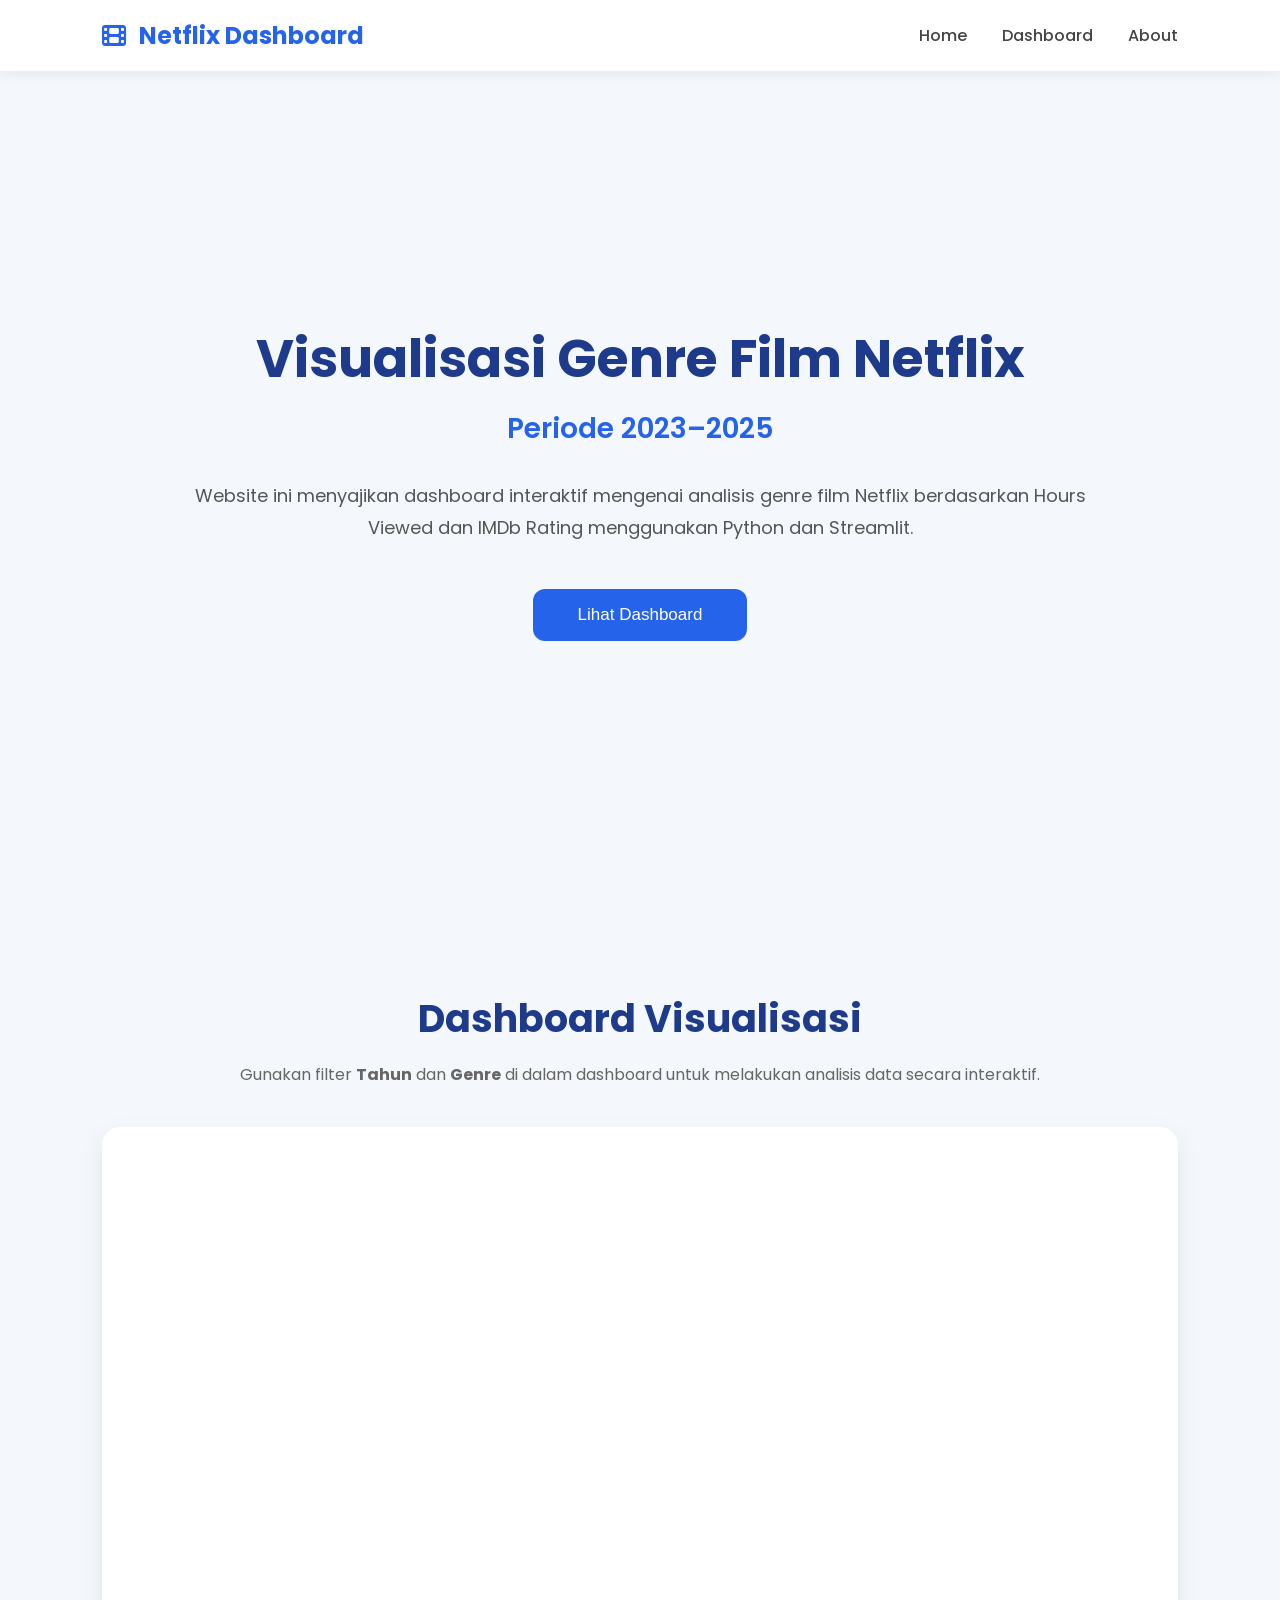
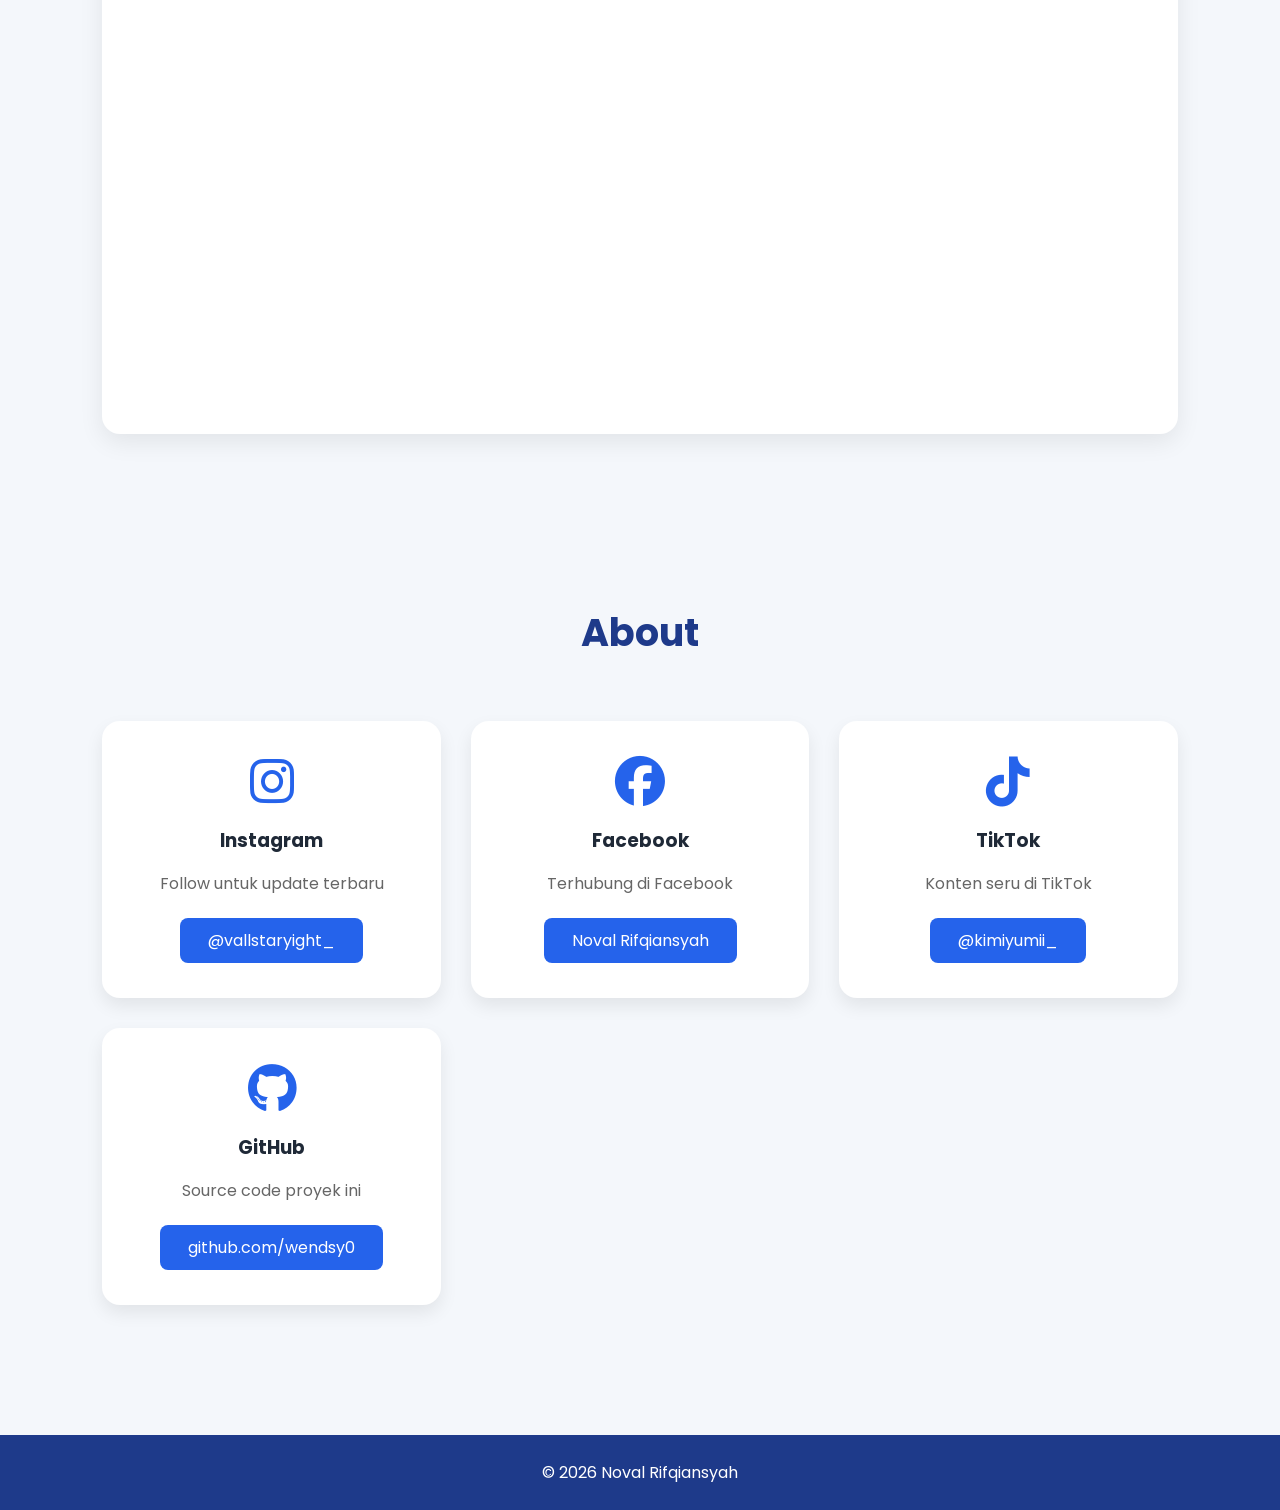
<file: Index.html>
<!DOCTYPE html>
<html lang="id">

<head>
  <meta charset="UTF-8">
  <meta name="viewport" content="width=device-width, initial-scale=1.0">
  <title>Visualisasi Genre Film Netflix</title>
  <link rel="stylesheet" href="Style.css">
  <link rel="preconnect" href="https://fonts.googleapis.com">
  <link href="https://fonts.googleapis.com/css2?family=Poppins:wght@300;400;500;600;700&display=swap" rel="stylesheet">
  <link rel="stylesheet" href="https://cdnjs.cloudflare.com/ajax/libs/font-awesome/6.6.0/css/all.min.css">
</head>

<body>

  <nav>
    <div class="logo">
      <i class="fa-solid fa-film"></i>
      Netflix Dashboard
    </div>
    <ul>
      <li><a href="#home">Home</a></li>
      <li><a href="#dashboard">Dashboard</a></li>
      <li><a href="#platform">About</a></li>
    </ul>
  </nav>

  <!-- HOME SECTION -->
  <section id="home">
    <div class="hero-text">
      <h1>Visualisasi Genre Film Netflix</h1>
      <h2>Periode 2023–2025</h2>
      <p>
        Website ini menyajikan dashboard interaktif mengenai analisis genre film Netflix
        berdasarkan Hours Viewed dan IMDb Rating menggunakan Python dan Streamlit.
      </p>
      <a href="#dashboard">
        <button>Lihat Dashboard</button>
      </a>
    </div>
  </section>

  <!-- DASHBOARD SECTION -->
  <section id="dashboard">
    <h2>Dashboard Visualisasi</h2>
    <p>
      Gunakan filter <strong>Tahun</strong> dan <strong>Genre</strong> di dalam dashboard
      untuk melakukan analisis data secara interaktif.
    </p>
    <div class="dashboard-box">
      <!--
        GANTI src="" DI BAWAH INI dengan link Streamlit Cloud kamu
        Contoh: src="https://namaapp-xxxxx.streamlit.app/?embed=true"
        Parameter ?embed=true menyembunyikan header Streamlit agar tampil rapi
      -->
      <iframe
        id="streamlit-frame"
        title="Netflix Dashboard"
        src="https://GANTI-DENGAN-LINK-STREAMLIT-KAMU.streamlit.app/?embed=true"
        allowfullscreen>
      </iframe>
    </div>
  </section>

  <!-- ABOUT SECTION -->
  <section id="platform">
    <h2>About</h2>
    <div class="cards">

      <div class="card">
        <i class="fa-brands fa-instagram"></i>
        <h3>Instagram</h3>
        <p>Follow untuk update terbaru</p>
        <a href="https://www.instagram.com/vallstaryight_/" target="_blank">
          @vallstaryight_
        </a>
      </div>

      <div class="card">
        <i class="fa-brands fa-facebook"></i>
        <h3>Facebook</h3>
        <p>Terhubung di Facebook</p>
        <a href="https://web.facebook.com/noval.rifqiansyah.568/" target="_blank">
          Noval Rifqiansyah
        </a>
      </div>

      <div class="card">
        <i class="fa-brands fa-tiktok"></i>
        <h3>TikTok</h3>
        <p>Konten seru di TikTok</p>
        <a href="https://www.tiktok.com/@kimiyumii_?lang=en-GB" target="_blank">
          @kimiyumii_
        </a>
      </div>

      <div class="card">
        <i class="fa-brands fa-github"></i>
        <h3>GitHub</h3>
        <p>Source code proyek ini</p>
        <a href="https://github.com/wendsy0" target="_blank">
          github.com/wendsy0
        </a>
      </div>

    </div>
  </section>

  <footer>
    <p>© 2026 Noval Rifqiansyah</p>
  </footer>

  <script src="Script.js"></script>

</body>
</html>
</file>
<file: Style.css>
*{
    margin:0;
    padding:0;
    box-sizing:border-box;
    scroll-behavior:smooth;
}

body{

    font-family:'Poppins',sans-serif;

    background:#F4F7FB;

    color:#1F2937;

}

nav{

    position:fixed;

    top:0;

    width:100%;

    background:white;

    padding:18px 8%;

    display:flex;

    justify-content:space-between;

    align-items:center;

    box-shadow:0 2px 15px rgba(0,0,0,.08);

    z-index:999;

}

.logo{

    font-size:24px;

    font-weight:700;

    color:#2563EB;

}

.logo i{

    margin-right:8px;

}

nav ul{

    display:flex;

    list-style:none;

    gap:35px;

}

nav a{

    text-decoration:none;

    color:#444;

    font-weight:500;

    transition:.3s;

}

nav a:hover{

    color:#2563EB;

}

#home{

    min-height:100vh;

    display:flex;

    justify-content:center;

    align-items:center;

    text-align:center;

    padding:120px 10% 60px;

}

.hero-text{

    max-width:900px;

}

.hero-text h1{

    font-size:52px;

    color:#1E3A8A;

}

.hero-text h2{

    margin-top:10px;

    color:#2563EB;

    font-size:28px;

    font-weight:600;

}

.hero-text p{

    margin-top:30px;

    font-size:18px;

    color:#555;

    line-height:32px;

}

.hero-text button{

    margin-top:45px;

    padding:16px 45px;

    border:none;

    background:#2563EB;

    color:white;

    font-size:17px;

    border-radius:12px;

    cursor:pointer;

    transition:.3s;

}

.hero-text button:hover{

    background:#1D4ED8;

    transform:translateY(-4px);

    box-shadow:0 10px 25px rgba(37,99,235,.25);

}

#dashboard{

    padding:90px 8%;

}

#dashboard h2{

    text-align:center;

    font-size:38px;

    color:#1E3A8A;

}

#dashboard p{

    margin-top:15px;

    text-align:center;

    color:#666;

    margin-bottom:40px;

}

.dashboard-box{

    background:white;

    border-radius:18px;

    padding:25px;

    box-shadow:0 8px 25px rgba(0,0,0,.08);

}

.dashboard-box iframe{

    width:100%;

    height:850px;

    border:none;

    border-radius:12px;

}

#platform{

    padding:80px 8%;

}

#platform h2{

    text-align:center;

    color:#1E3A8A;

    font-size:38px;

    margin-bottom:60px;

}

.cards{

    display:grid;

    grid-template-columns:repeat(auto-fit,minmax(260px,1fr));

    gap:30px;

}

.card{

    background:white;

    padding:35px;

    border-radius:18px;

    text-align:center;

    transition:.35s;

    box-shadow:0 8px 18px rgba(0,0,0,.08);

}

.card:hover{

    transform:translateY(-10px);

}

.card i{

    font-size:50px;

    color:#2563EB;

    margin-bottom:20px;

}

.card h3{

    margin-bottom:15px;

}

.card p{

    color:#666;

    line-height:28px;

}

.card a{

    display:inline-block;

    margin-top:20px;

    text-decoration:none;

    color:white;

    background:#2563EB;

    padding:10px 28px;

    border-radius:8px;

}

.card a:hover{

    background:#1D4ED8;

}


footer{

    margin-top:50px;

    background:#1E3A8A;

    color:white;

    text-align:center;

    padding:25px;

}



@media(max-width:900px){

nav{

    flex-direction:column;

    gap:15px;

}

nav ul{

    gap:20px;

}

.hero-text h1{

    font-size:36px;

}

.hero-text h2{

    font-size:22px;

}

.dashboard-box iframe{

    height:650px;

}


nav ul li a.active{

    color:#2563EB;

    font-weight:700;

}



nav.scroll{

    box-shadow:0 5px 18px rgba(0,0,0,.15);

    transition:.3s;

}



section{

    opacity:0;

    transform:translateY(60px);

    transition:1s;

}

section.show{

    opacity:1;

    transform:translateY(0);

}
}
</file>
